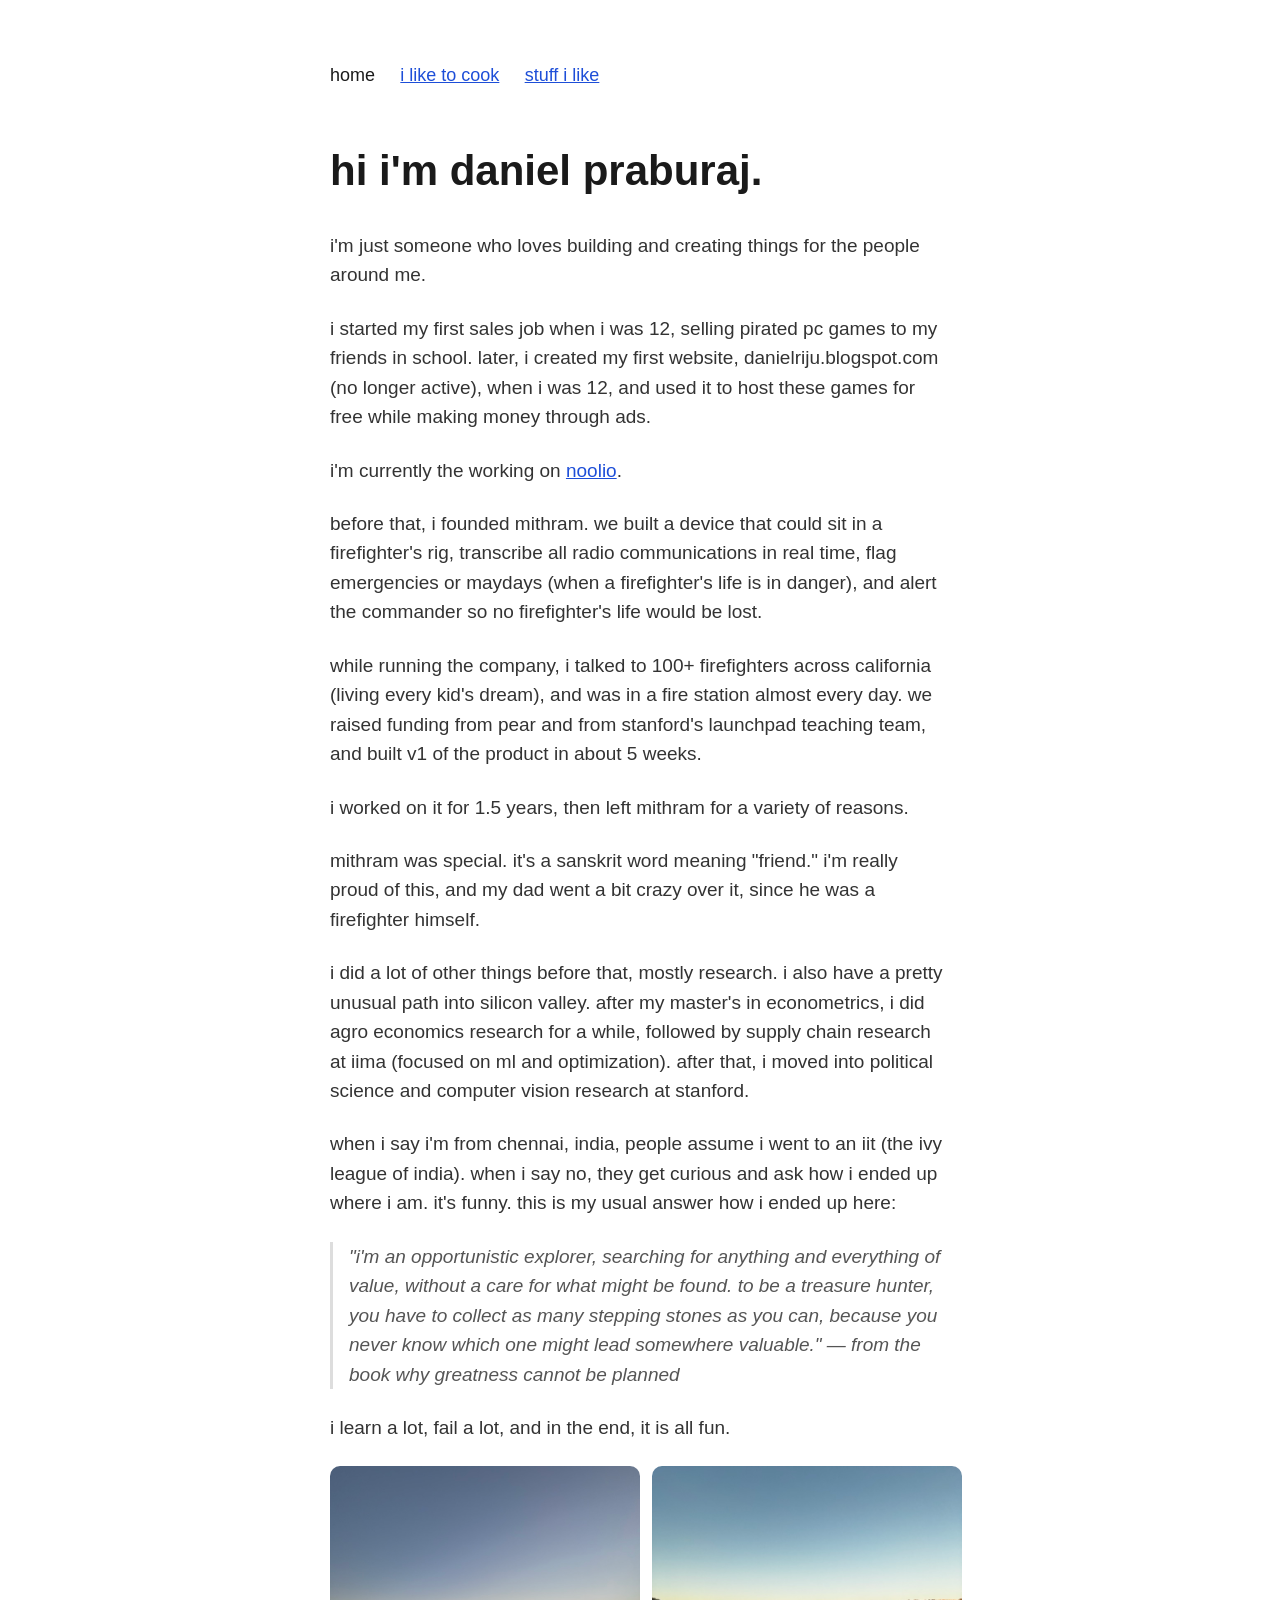
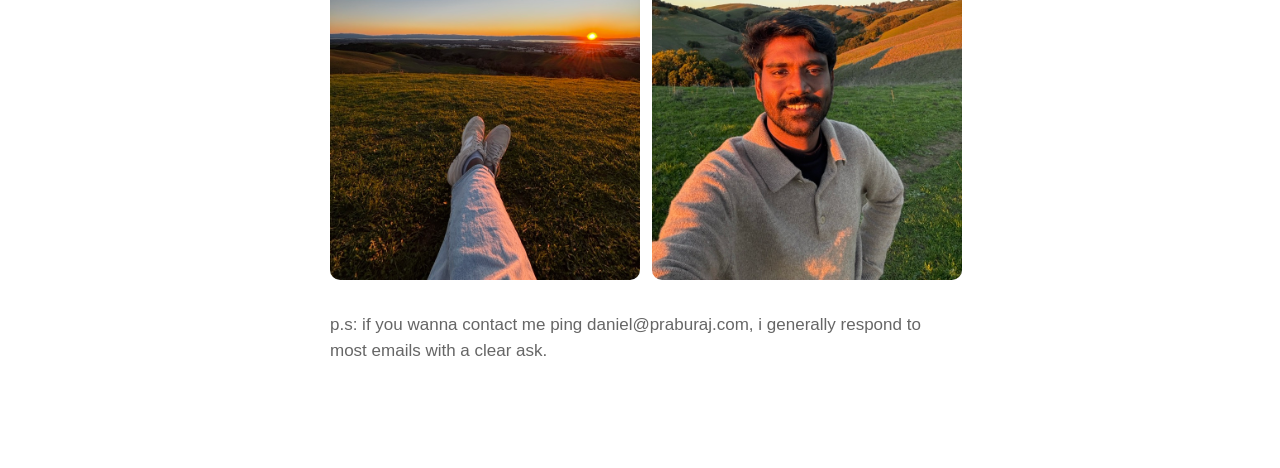
<file: index.html>
<!DOCTYPE html>
<html lang="en">
<head>
<meta charset="UTF-8">
<meta name="viewport" content="width=device-width, initial-scale=1.0">
<title>daniel praburaj</title>
<link rel="stylesheet" href="styles.css">
</head>
<body>
<div class="wrap">

<nav>
  <a href="index.html" class="active">home</a>
  <a href="cooking-recipes.html">i like to cook</a>
  <a href="content-i-like.html">stuff i like</a>
</nav>

<h1>hi i'm daniel praburaj.</h1>

<p>i'm just someone who loves building and creating things for the people around me.</p>

<p>i started my first sales job when i was 12, selling pirated pc games to my friends in school. later, i created my first website, danielriju.blogspot.com (no longer active), when i was 12, and used it to host these games for free while making money through ads.</p>

<p>i'm currently the working on <a href="https://www.noolioapp.com/" target="_blank" rel="noopener noreferrer">noolio</a>.</p>

<p>before that, i founded mithram. we built a device that could sit in a firefighter's rig, transcribe all radio communications in real time, flag emergencies or maydays (when a firefighter's life is in danger), and alert the commander so no firefighter's life would be lost.</p>

<p>while running the company, i talked to 100+ firefighters across california (living every kid's dream), and was in a fire station almost every day. we raised funding from pear and from stanford's launchpad teaching team, and built v1 of the product in about 5 weeks.</p>

<p>i worked on it for 1.5 years, then left mithram for a variety of reasons.</p>

<p>mithram was special. it's a sanskrit word meaning "friend." i'm really proud of this, and my dad went a bit crazy over it, since he was a firefighter himself.</p>

<p>i did a lot of other things before that, mostly research. i also have a pretty unusual path into silicon valley. after my master's in econometrics, i did agro economics research for a while, followed by supply chain research at iima (focused on ml and optimization). after that, i moved into political science and computer vision research at stanford.</p>

<p>when i say i'm from chennai, india, people assume i went to an iit (the ivy league of india). when i say no, they get curious and ask how i ended up where i am. it's funny. this is my usual answer how i ended up here:</p>

<blockquote>"i'm an opportunistic explorer, searching for anything and everything of value, without a care for what might be found. to be a treasure hunter, you have to collect as many stepping stones as you can, because you never know which one might lead somewhere valuable." — from the book why greatness cannot be planned</blockquote>

<p>i learn a lot, fail a lot, and in the end, it is all fun.</p>

<div class="photos">
  <img src="images/photo1.jpg" alt="daniel photo 1">
  <img src="images/photo2.jpg" alt="daniel photo 2">
</div>

<p class="ps">p.s: if you wanna contact me ping daniel@praburaj.com, i generally respond to most emails with a clear ask.</p>

</div>
</body>
</html>
</file>
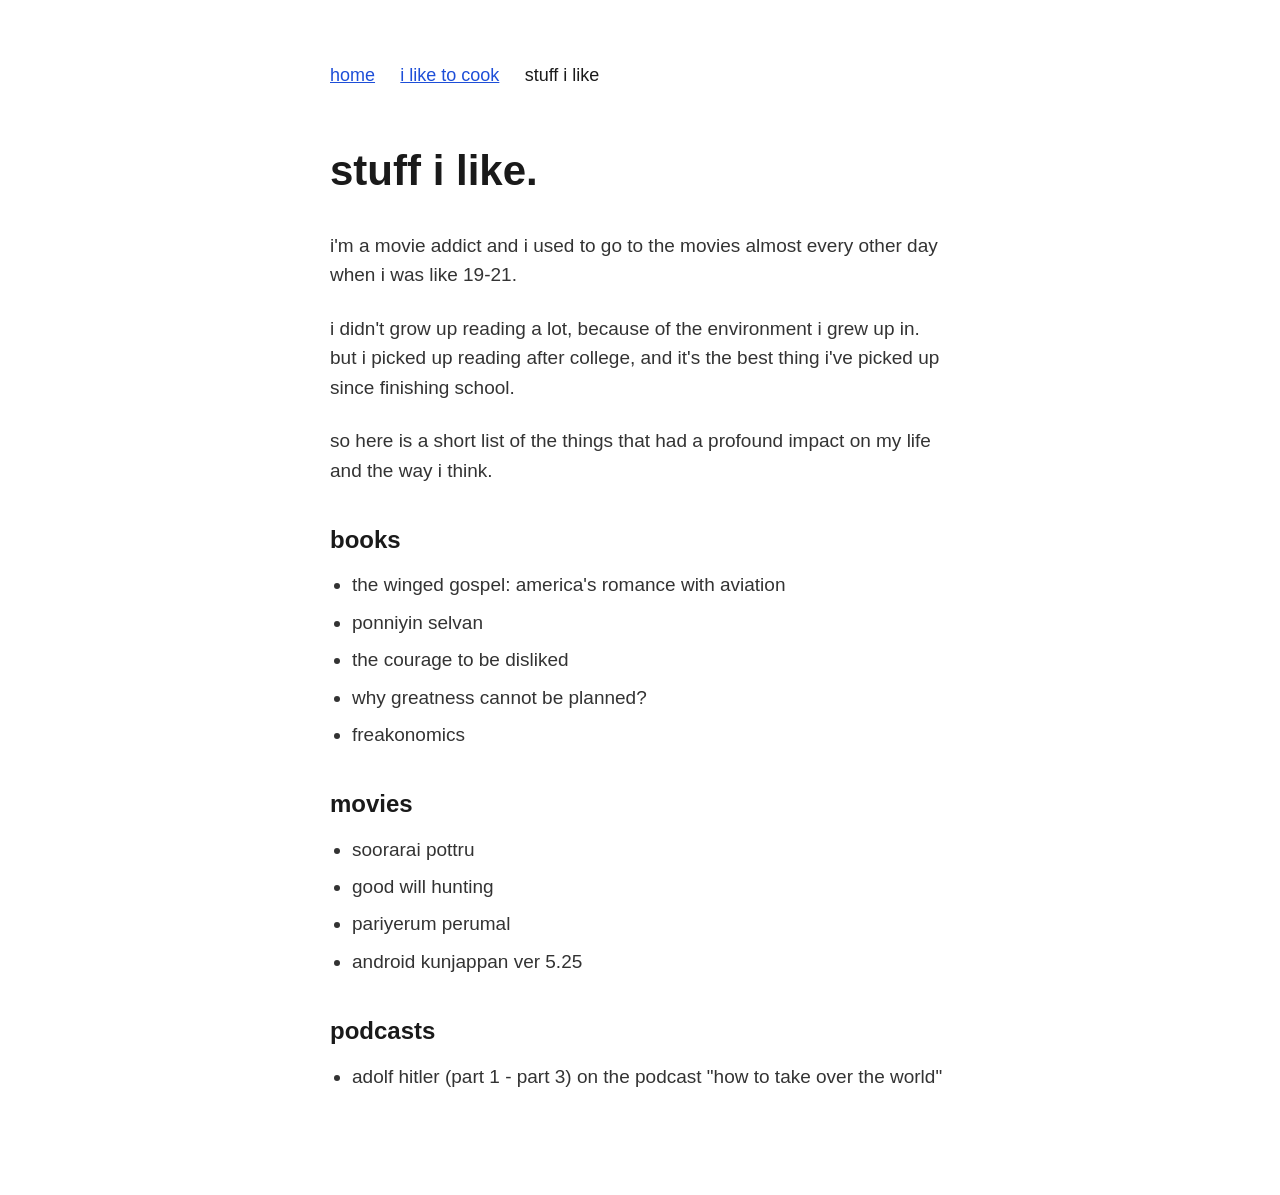
<file: content-i-like.html>
<!DOCTYPE html>
<html lang="en">
<head>
<meta charset="UTF-8">
<meta name="viewport" content="width=device-width, initial-scale=1.0">
<title>stuff i like — daniel praburaj</title>
<link rel="stylesheet" href="styles.css">
</head>
<body>
<div class="wrap">

<nav>
  <a href="index.html">home</a>
  <a href="cooking-recipes.html">i like to cook</a>
  <a href="content-i-like.html" class="active">stuff i like</a>
</nav>

<h1>stuff i like.</h1>

<p>i'm a movie addict and i used to go to the movies almost every other day when i was like 19-21.</p>

<p>i didn't grow up reading a lot, because of the environment i grew up in. but i picked up reading after college, and it's the best thing i've picked up since finishing school.</p>

<p>so here is a short list of the things that had a profound impact on my life and the way i think.</p>

<h2>books</h2>
<ul>
  <li>the winged gospel: america's romance with aviation</li>
  <li>ponniyin selvan</li>
  <li>the courage to be disliked</li>
  <li>why greatness cannot be planned?</li>
  <li>freakonomics</li>
</ul>

<h2>movies</h2>
<ul>
  <li>soorarai pottru</li>
  <li>good will hunting</li>
  <li>pariyerum perumal</li>
  <li>android kunjappan ver 5.25</li>
</ul>

<h2>podcasts</h2>
<ul>
  <li>adolf hitler (part 1 - part 3) on the podcast "how to take over the world"</li>
</ul>

</div>
</body>
</html>
</file>
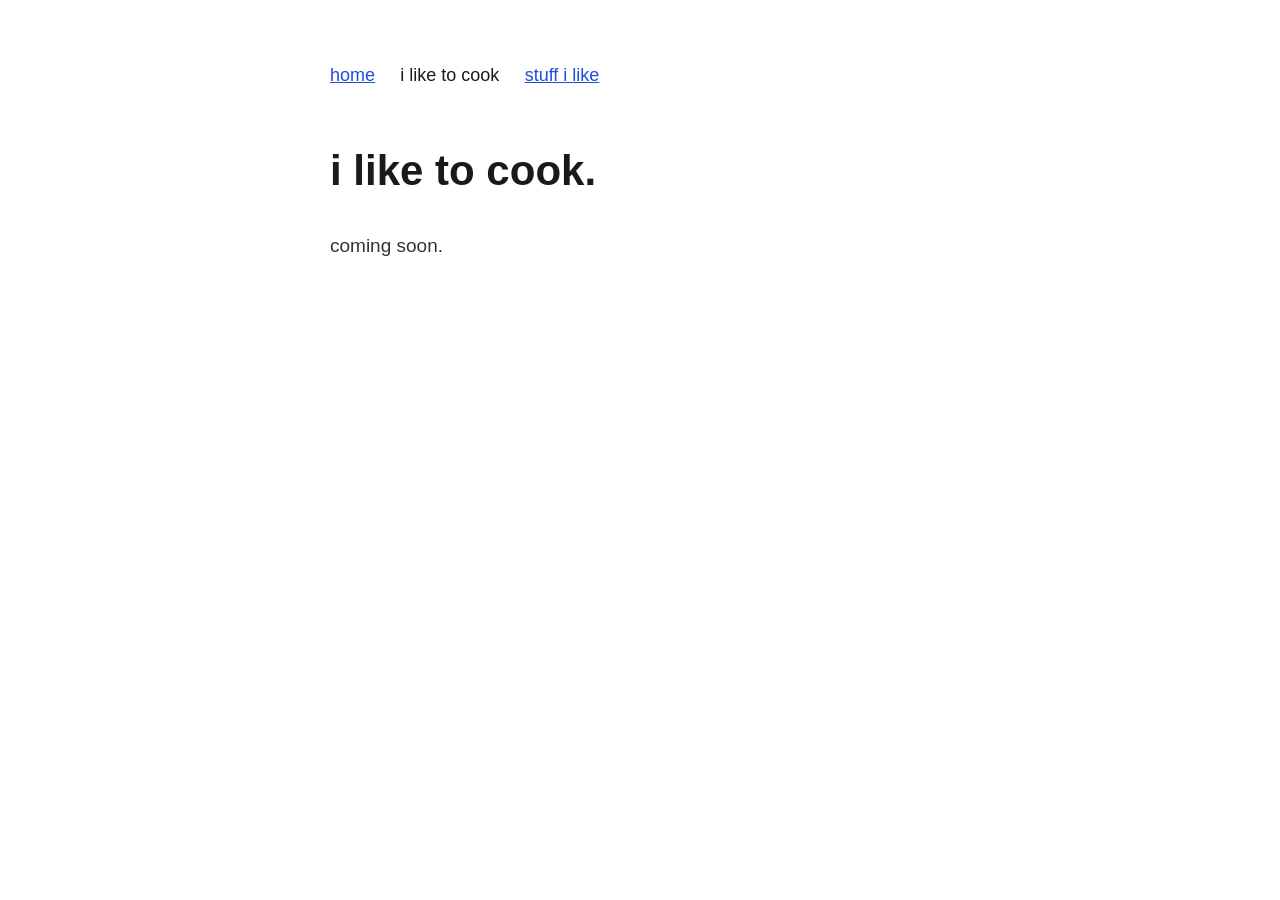
<file: cooking-recipes.html>
<!DOCTYPE html>
<html lang="en">
<head>
<meta charset="UTF-8">
<meta name="viewport" content="width=device-width, initial-scale=1.0">
<title>i like to cook — daniel praburaj</title>
<link rel="stylesheet" href="styles.css">
</head>
<body>
<div class="wrap">

<nav>
  <a href="index.html">home</a>
  <a href="cooking-recipes.html" class="active">i like to cook</a>
  <a href="content-i-like.html">stuff i like</a>
</nav>

<h1>i like to cook.</h1>

<p>coming soon.</p>

</div>
</body>
</html>
</file>
<file: styles.css>
* {
  box-sizing: border-box;
}

body {
  margin: 0;
  padding: 60px 24px 80px;
  background: #ffffff;
  color: #1a1a1a;
  font-family: -apple-system, BlinkMacSystemFont, "Segoe UI", Roboto, Helvetica, Arial, sans-serif;
  font-size: 19px;
  line-height: 1.55;
}

.wrap {
  max-width: 620px;
  margin: 0 auto;
}

nav {
  margin-bottom: 48px;
}

nav a {
  color: #1d4ed8;
  text-decoration: underline;
  margin-right: 20px;
  font-size: 18px;
}

nav a.active {
  color: #1a1a1a;
  text-decoration: none;
}

h1 {
  font-size: 42px;
  font-weight: 800;
  margin: 0 0 28px;
}

p {
  margin: 0 0 24px;
  color: #333;
}

h2 {
  font-size: 24px;
  font-weight: 800;
  margin: 36px 0 12px;
}

ul {
  margin: 0 0 24px;
  padding-left: 22px;
  color: #333;
}

ul li {
  margin-bottom: 8px;
}

a {
  color: #1d4ed8;
  text-decoration: underline;
}

a:hover {
  color: #123a9c;
}

blockquote {
  margin: 0 0 24px;
  padding-left: 16px;
  border-left: 3px solid #ddd;
  color: #555;
  font-style: italic;
}

.leggo {
  display: block;
  text-align: center;
  background: #111;
  color: #fff;
  text-decoration: none;
  font-weight: 700;
  font-size: 18px;
  padding: 16px;
  border-radius: 8px;
  margin: 8px 0 32px;
}

.leggo:hover {
  background: #000;
  color: #fff;
}

.photos {
  display: flex;
  gap: 12px;
  margin-bottom: 32px;
}

.photos img {
  width: 50%;
  border-radius: 10px;
  object-fit: cover;
  display: block;
}

@media (max-width: 480px) {
  body {
    font-size: 17px;
    padding: 40px 18px 60px;
  }
  h1 {
    font-size: 34px;
  }
  .photos {
    flex-direction: column;
  }
  .photos img {
    width: 100%;
  }
}

.ps {
  color: #666;
  font-size: 17px;
}
</file>
